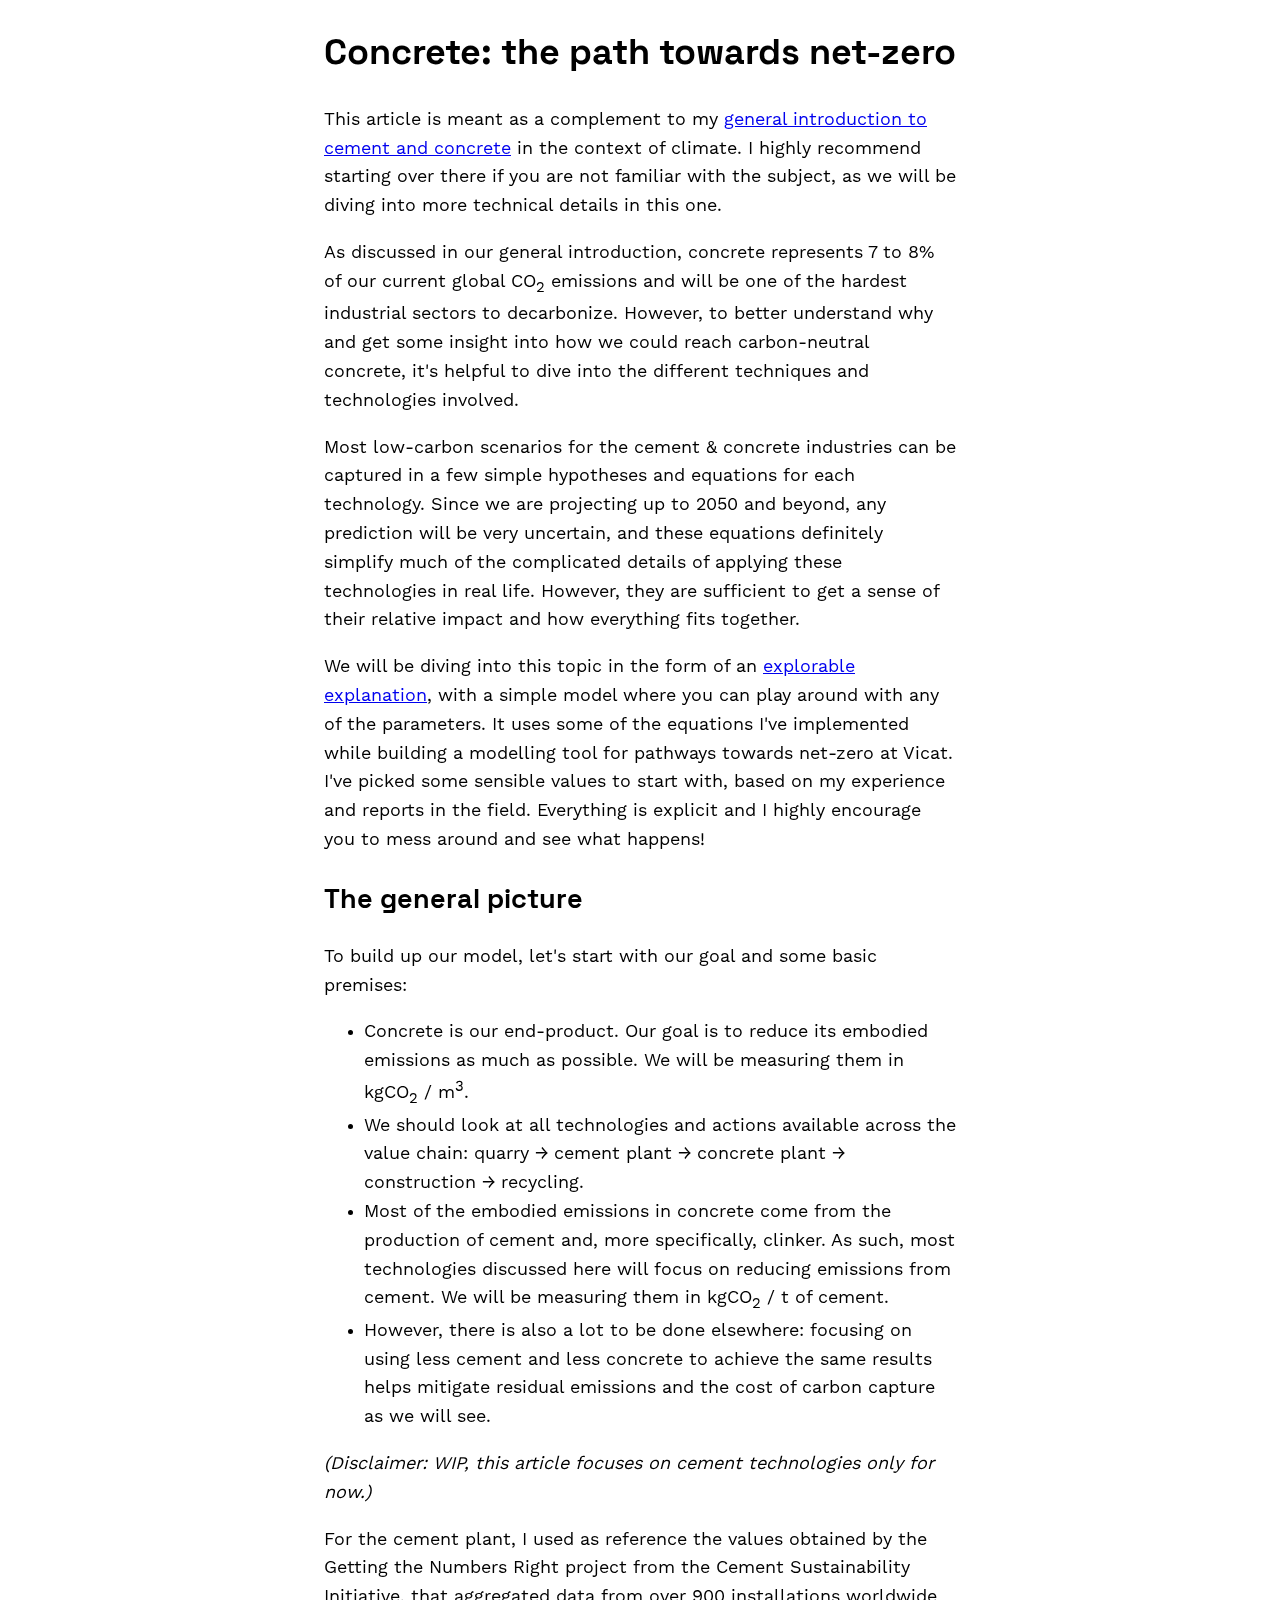
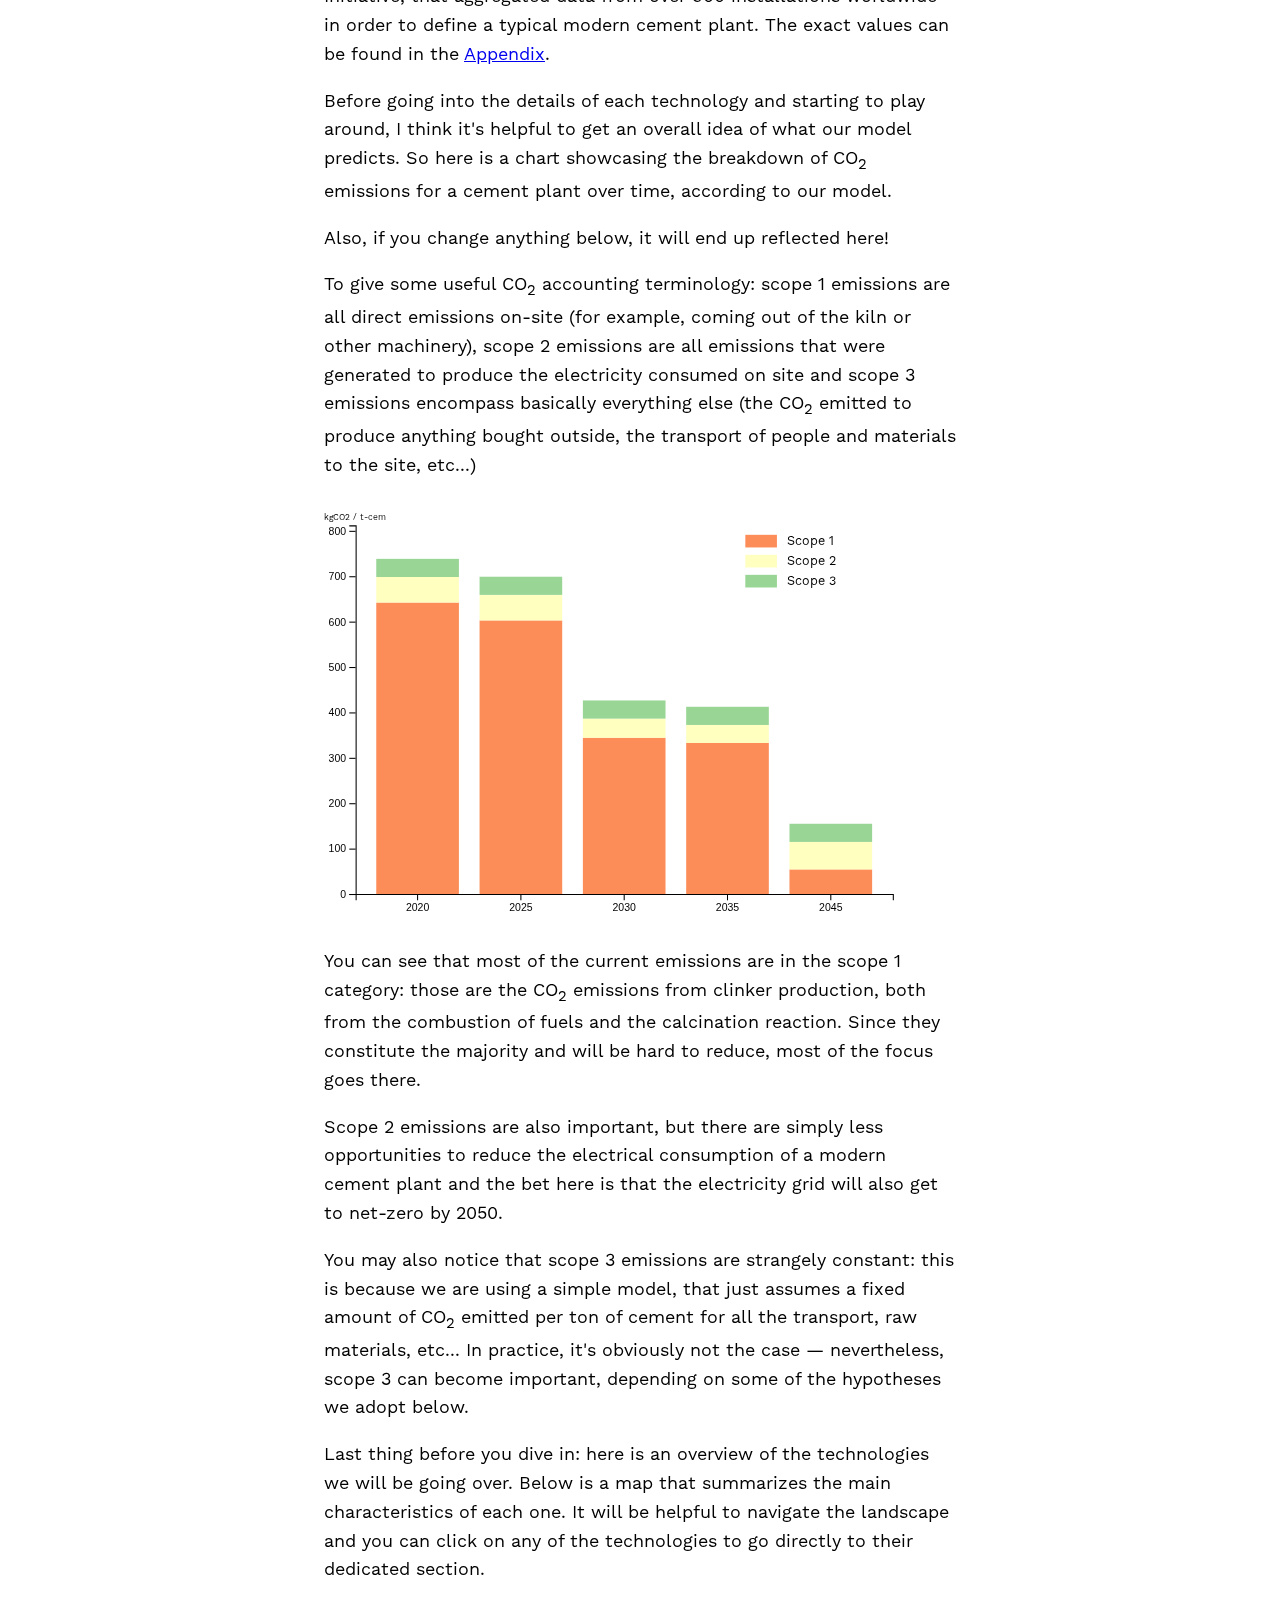
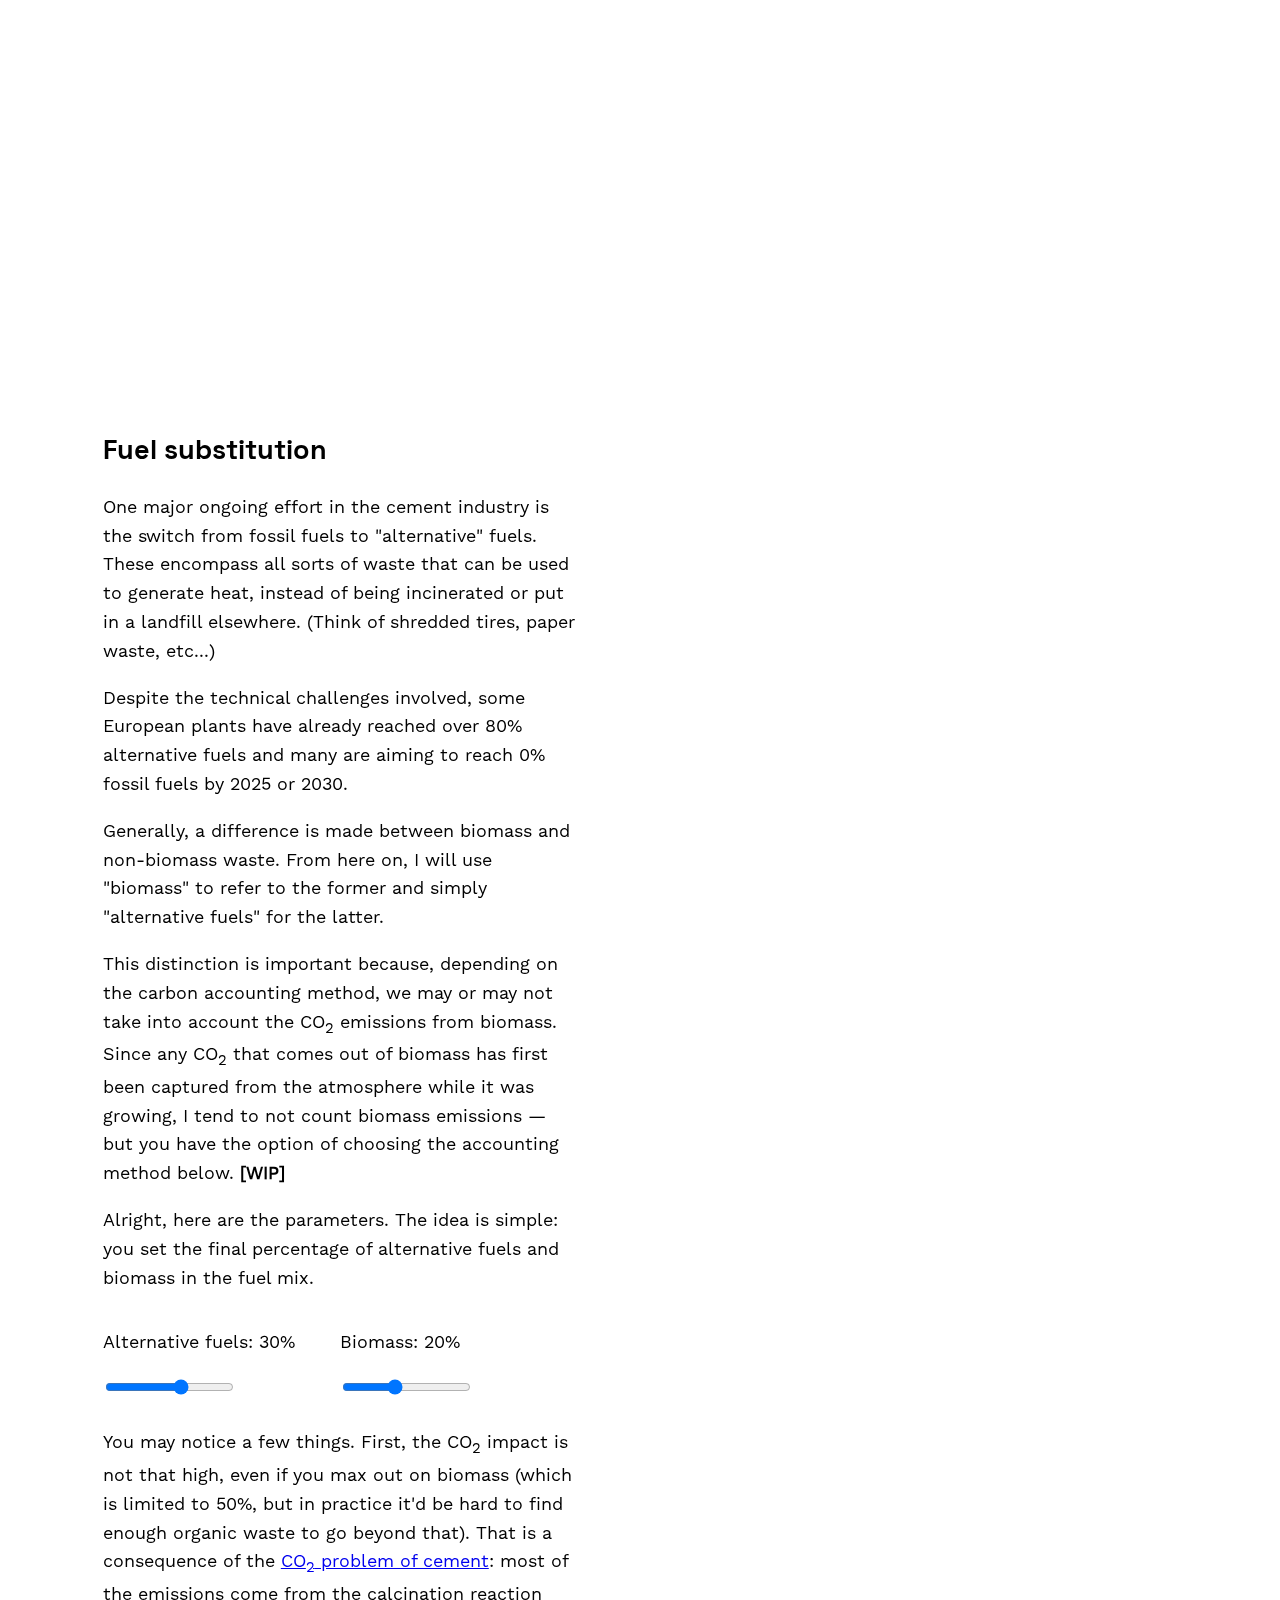
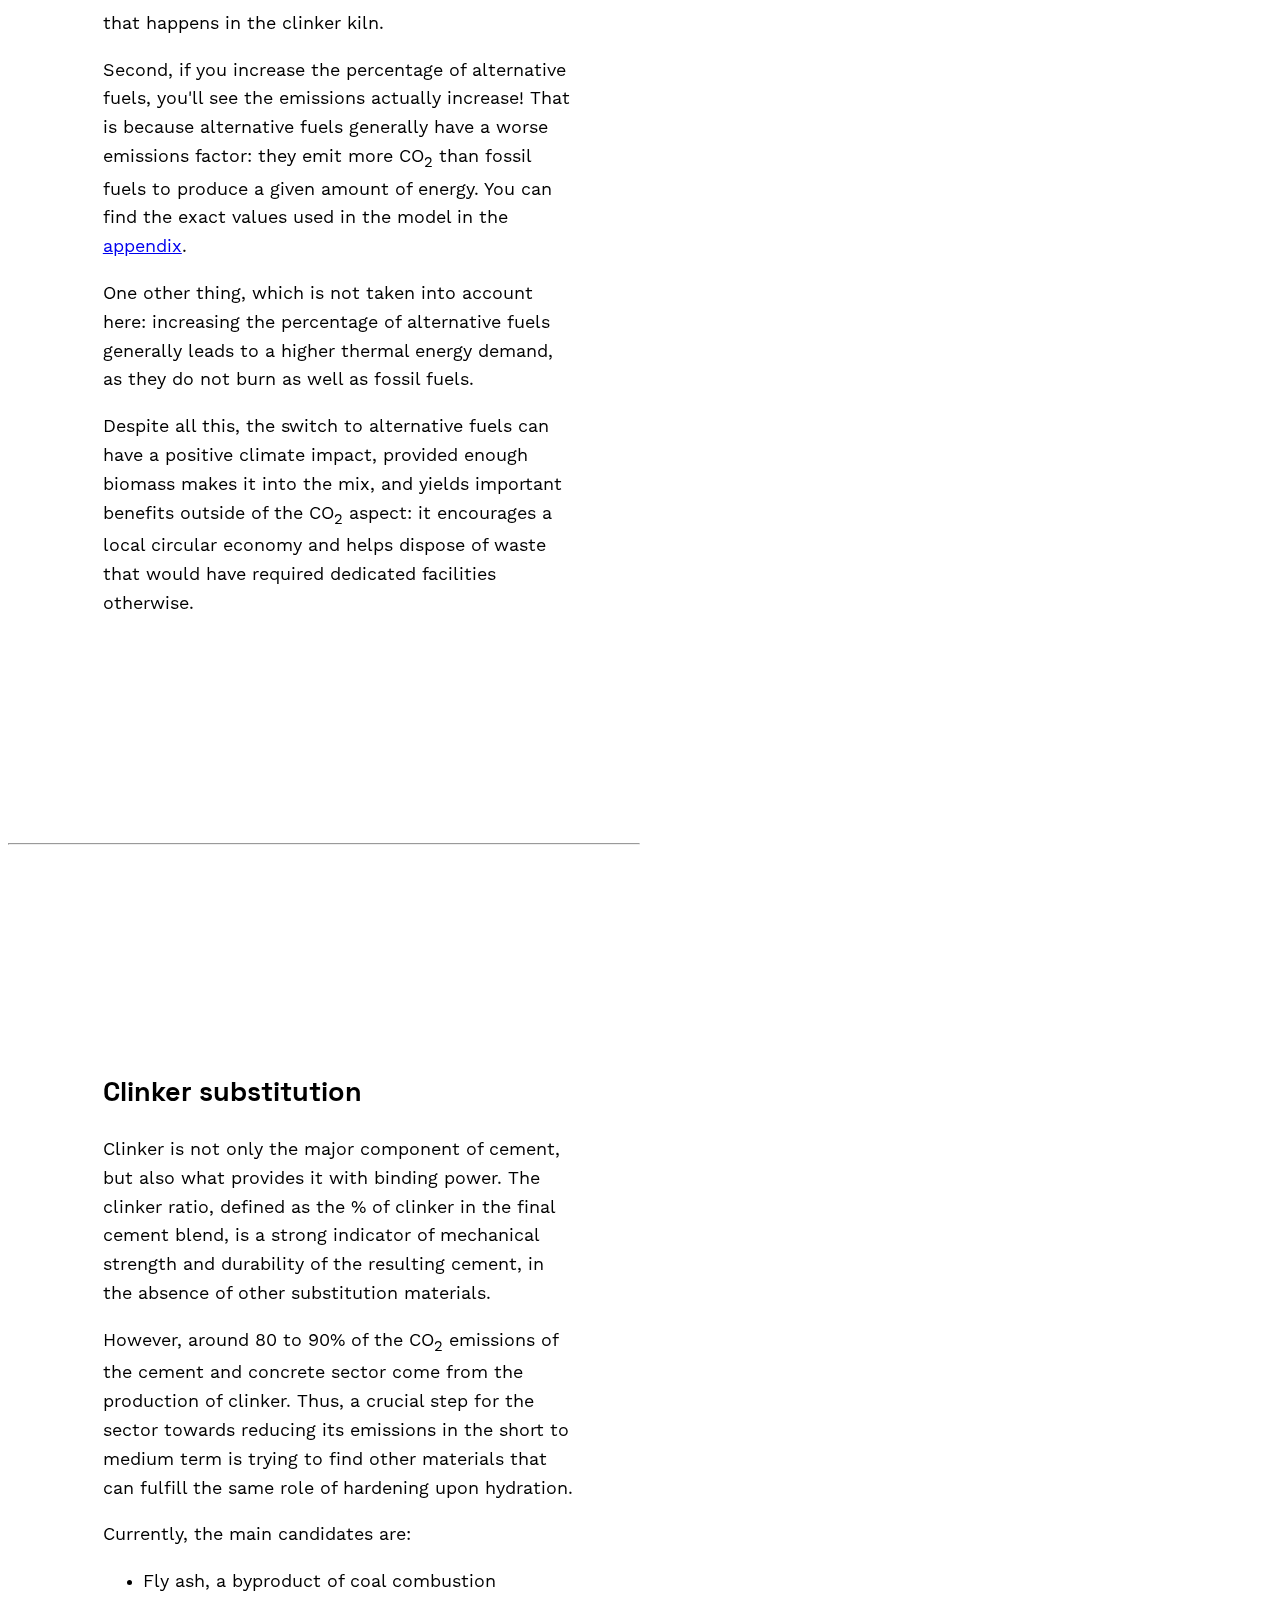
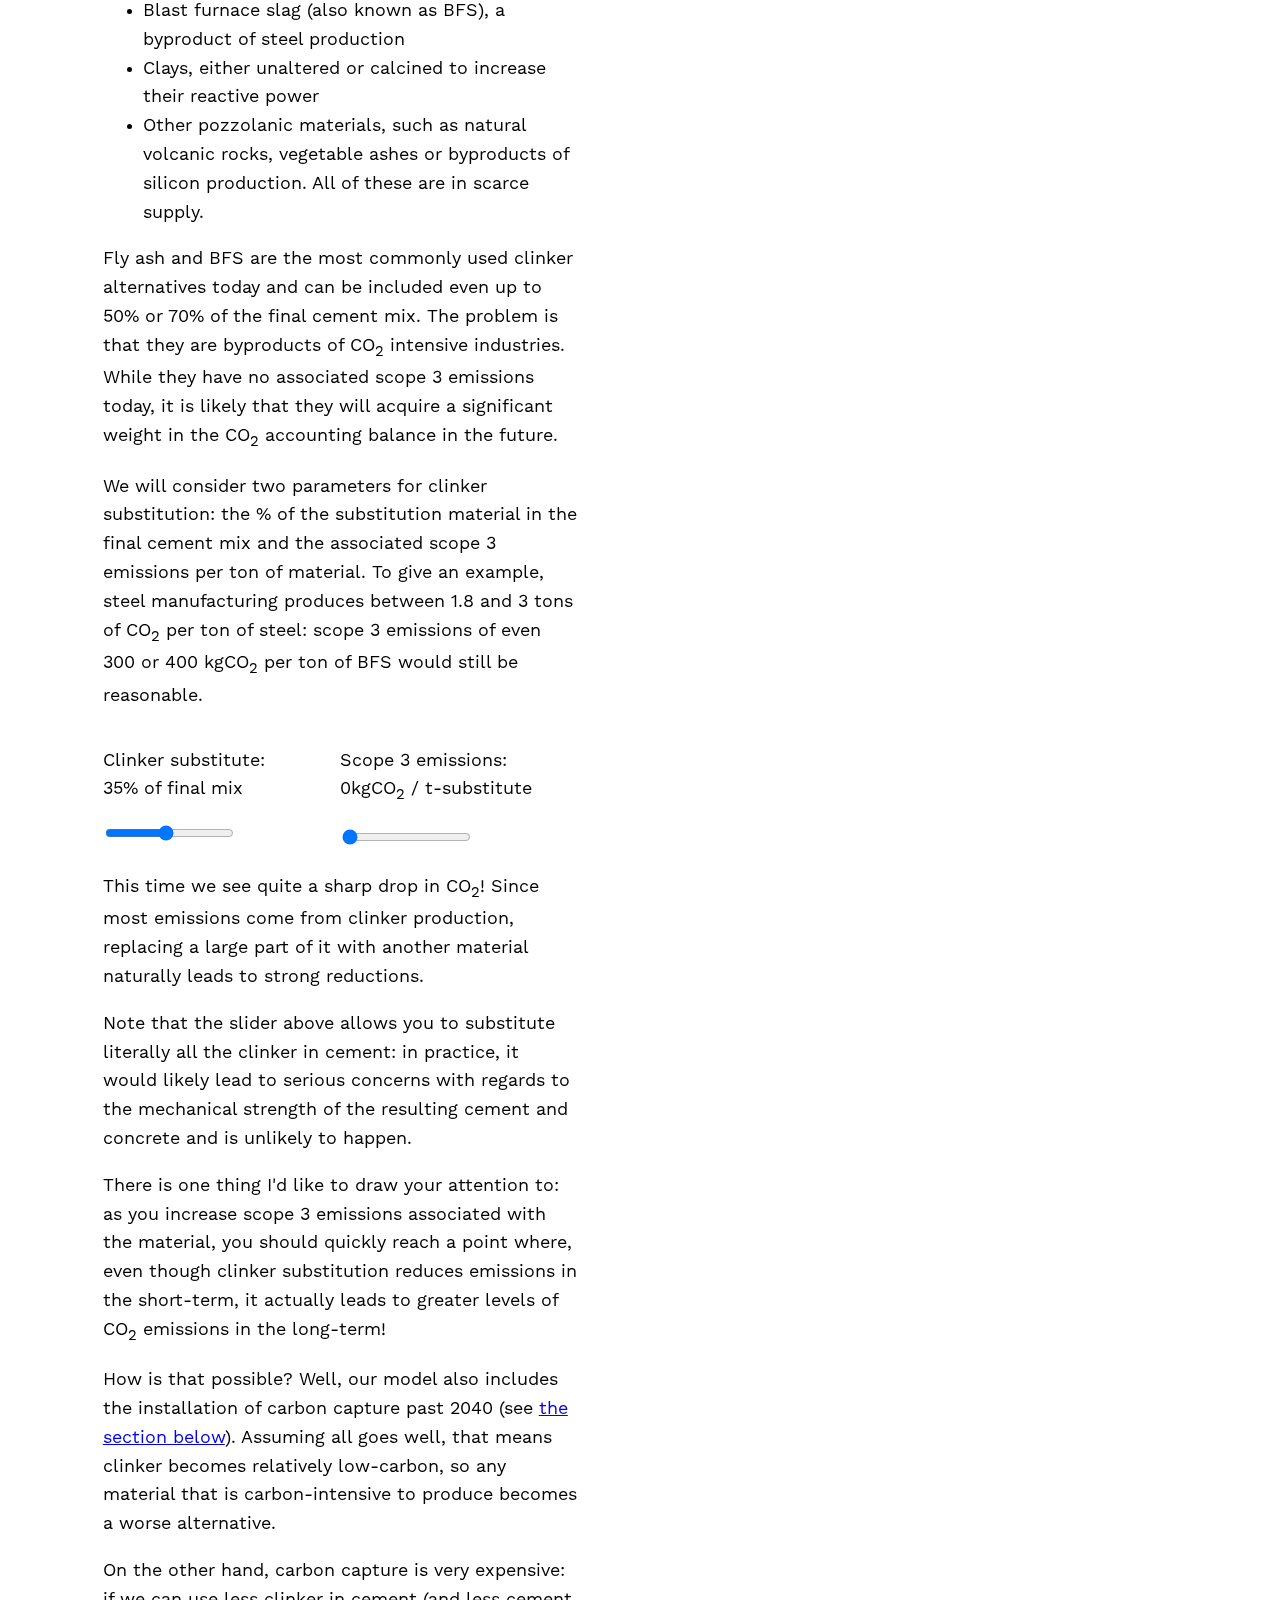
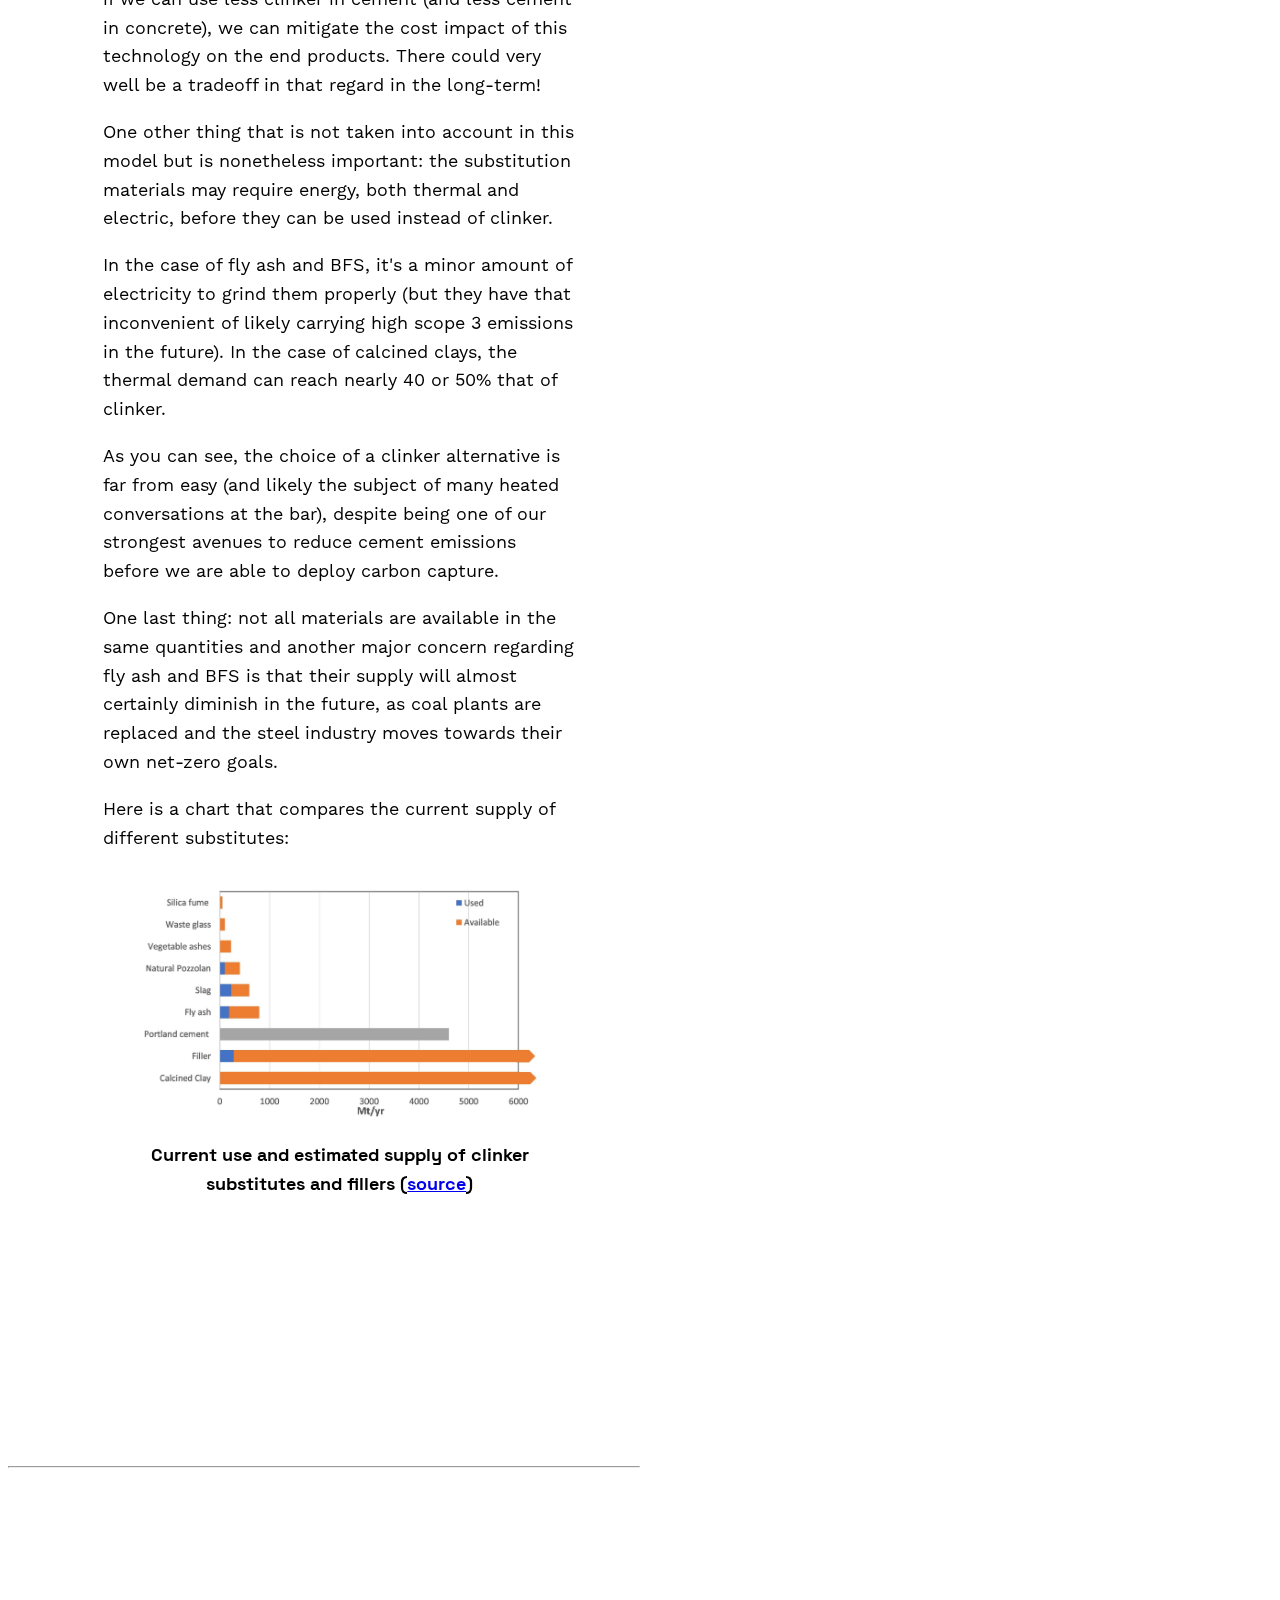
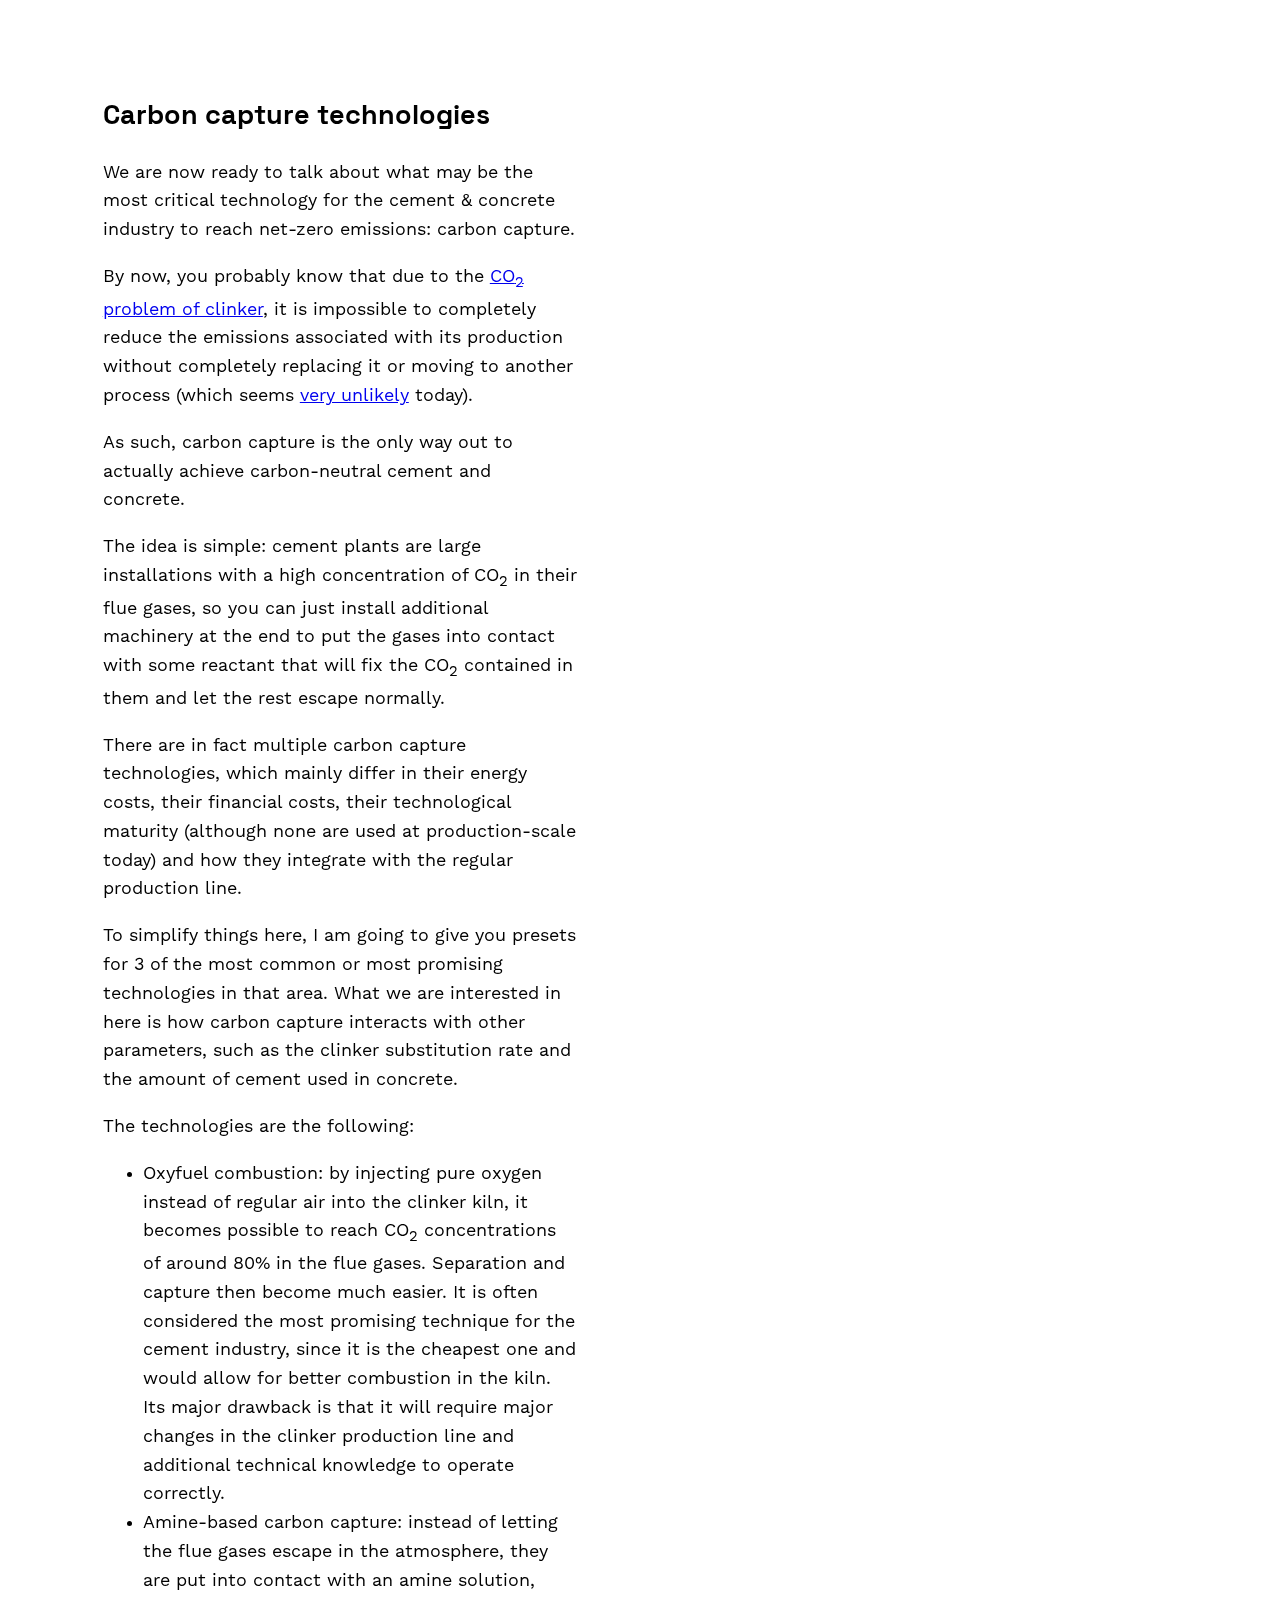
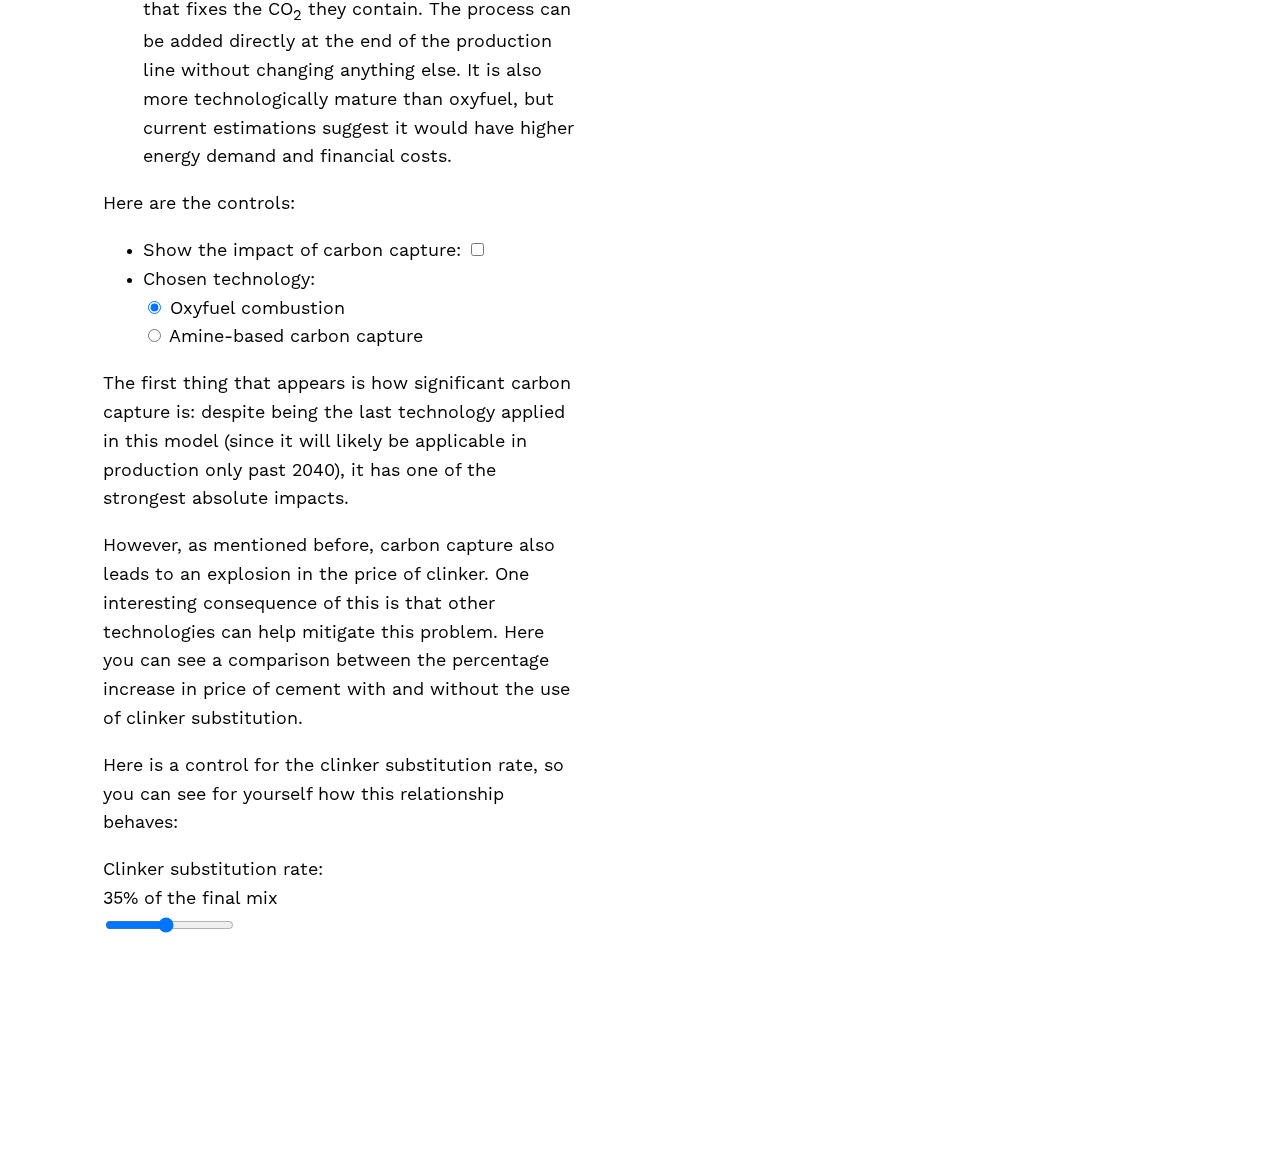
<file: index.html>
<!DOCTYPE html>
<html lang="en">
  <head>
    <title>Concrete: the path towards net-zero</title>
    <link rel="stylesheet" href="style.css">
    <script src="js/d3.v6.min.js"></script>
    <script src="js/scroll.js"></script>
    <script src='js/plant.js'></script>
    <script src="js/vis.js"></script>
    <script src="js/utilities.js"></script>
  </head>
  <body onload="init();">
      <header class="single">
          <h1>Concrete: the path towards net-zero</h1>
      </header>
      <div class="single" id="prelude">
          <p>This article is meant as a complement to my <a href="https://erwinkn.github.io/posts/cement/">general introduction to cement and concrete</a>  in the context of climate. I highly recommend starting over there if you are not familiar with the subject, as we will be diving into more technical details in this one.</p>
          <p>As discussed in our general introduction, concrete represents 7 to 8% of our current global CO<sub>2</sub> emissions and will be one of the hardest industrial sectors to decarbonize. However, to better understand why and get some insight into how we could reach carbon-neutral concrete, it's helpful to dive into the different techniques and technologies involved.</p>
          <p>Most low-carbon scenarios for the cement & concrete industries can be captured in a few simple hypotheses and equations for each technology. Since we are projecting up to 2050 and beyond, any prediction will be very uncertain, and these equations definitely simplify much of the complicated details of applying these technologies in real life. However, they are sufficient to get a sense of their relative impact and how everything fits together.</p>
          <p>We will be diving into this topic in the form of an <a href="http://worrydream.com/ExplorableExplanations/">explorable explanation</a>, with a simple model where you can play around with any of the parameters. It uses some of the equations I've implemented while building a modelling tool for pathways towards net-zero at Vicat. I've picked some sensible values to start with, based on my experience and reports in the field. Everything is explicit and I highly encourage you to mess around and see what happens!</p>
      </div>
      <div class="single" id="intro">
          <h2>The general picture</h2>
          <p>To build up our model, let's start with our goal and some basic premises:</p>
          <ul>
              <li>Concrete is our end-product. Our goal is to reduce its embodied emissions as much as possible. We will be measuring them in kgCO<sub>2</sub> / m<sup>3</sup>.</li>
              <li>We should look at all technologies and actions available across the value chain: quarry → cement plant → concrete plant → construction → recycling.</li>
              <li>Most of the embodied emissions in concrete come from the production of cement and, more specifically, clinker. As such, most technologies discussed here will focus on reducing emissions from cement. We will be measuring them in kgCO<sub>2</sub> / t of cement.</li>
              <li>However, there is also a lot to be done elsewhere: focusing on using less cement and less concrete to achieve the same results helps mitigate residual emissions and the cost of carbon capture as we will see.</li>
          </ul>
          <p><i>(Disclaimer: WIP, this article focuses on cement technologies only for now.)</i></p>
          <p>For the cement plant, I used as reference the values obtained by the Getting the Numbers Right project from the Cement Sustainability Initiative, that aggregated data from over 900 installations worldwide in order to define a typical modern cement plant. The exact values can be found in the <a href="#appendix">Appendix</a>. </p>
          <!--
          <p><button onclick="toggle('params1')">Cement plant parameters</button></p>
          <div id="params1"><input type="range" min=10 max=100 value=80></div>
          -->
          <p>Before going into the details of each technology and starting to play around, I think it's helpful to get an overall idea of what our model predicts. So here is a chart showcasing the breakdown of CO<sub>2</sub> emissions for a cement plant over time, according to our model.</p>
          <p>Also, if you change anything below, it will end up reflected here!</p>
          <p>To give some useful CO<sub>2</sub> accounting terminology: scope 1 emissions are all direct emissions on-site (for example, coming out of the kiln or other machinery), scope 2 emissions are all emissions that were generated to produce the electricity consumed on site and scope 3 emissions encompass basically everything else (the CO<sub>2</sub> emitted to produce anything bought outside, the transport of people and materials to the site, etc...)</p>

          <div id="co2Hist"> <!-- Reserved for d3 --> </div>
          <p>You can see that most of the current emissions are in the scope 1 category: those are the CO<sub>2</sub> emissions from clinker production, both from the combustion of fuels and the calcination reaction. Since they constitute the majority and will be hard to reduce, most of the focus goes there.</p>
          <p>Scope 2 emissions are also important, but there are simply less opportunities to reduce the electrical consumption of a modern cement plant and the bet here is that the electricity grid will also get to net-zero by 2050.</p>
          <p>You may also notice that scope 3 emissions are strangely constant: this is because we are using a simple model, that just assumes a fixed amount of CO<sub>2</sub> emitted per ton of cement for all the transport, raw materials, etc... In practice, it's obviously not the case — nevertheless, scope 3 can become important, depending on some of the hypotheses we adopt below.</p>
          <p>Last thing before you dive in: here is an overview of the technologies we will be going over. Below is a map that summarizes the main characteristics of each one. It will be helpful to navigate the landscape and you can click on any of the technologies to go directly to their dedicated section.</p>
          <div id="techMap"> <!-- Reserved for d3 --> </div>
      </div>
      <div id="dual">
        <div id="technologies">
            <section class="step">
                <h2>Fuel substitution</h2>
                <p>One major ongoing effort in the cement industry is the switch from fossil fuels to "alternative" fuels. These encompass all sorts of waste that can be used to generate heat, instead of being incinerated or put in a landfill elsewhere. (Think of shredded tires, paper waste, etc...)</p>
                <p>Despite the technical challenges involved, some European plants have already reached over 80% alternative fuels and many are aiming to reach 0% fossil fuels by 2025 or 2030.</p>
                <p>Generally, a difference is made between biomass and non-biomass waste. From here on, I will use "biomass" to refer to the former and simply "alternative fuels" for the latter.</p>
                <p>This distinction is important because, depending on the carbon accounting method, we may or may not take into account the CO<sub>2</sub> emissions from biomass. Since any CO<sub>2</sub> that comes out of biomass has first been captured from the atmosphere while it was growing, I tend to not count biomass emissions — but you have the option of choosing the accounting method below. <b>[WIP]</b></p>
                <p>Alright, here are the parameters. The idea is simple: you set the final percentage of alternative fuels and biomass in the fuel mix.</p>
                <div id="fuelSubst" class="params">
                    <span class="params-col1">
                        <p>Alternative fuels: <span class="altFinal"></span>%</p>
                        <input type="range" min="0" max="50" class="altFinal">
                    </span>
                    <span class="params-col2">
                        <p>Biomass: <span class='biomassFinal'></span>%</p>
                        <input type="range" min="0" max="50" class="biomassFinal">
                    </span>
                </div>
                <p>You may notice a few things. First, the CO<sub>2</sub> impact is not that high, even if you max out on biomass (which is limited to 50%, but in practice it'd be hard to find enough organic waste to go beyond that). That is a consequence of the <a href="https://erwinkn.github.io/posts/cement/#co2problem">CO<sub>2</sub> problem of cement</a>: most of the emissions come from the calcination reaction that happens in the clinker kiln.</p>
                <p>Second, if you increase the percentage of alternative fuels, you'll see the emissions actually increase! That is because alternative fuels generally have a worse emissions factor: they emit more CO<sub>2</sub> than fossil fuels to produce a given amount of energy. You can find the exact values used in the model in the <a href="#appendix">appendix</a>.</p>
                <p>One other thing, which is not taken into account here: increasing the percentage of alternative fuels generally leads to a higher thermal energy demand, as they do not burn as well as fossil fuels.</p>
                <p>Despite all this, the switch to alternative fuels can have a positive climate impact, provided enough biomass makes it into the mix, and yields important benefits outside of the CO<sub>2</sub> aspect: it encourages a local circular economy and helps dispose of waste that would have required dedicated facilities otherwise.</p>
            </section>
            <hr>
            <section class="step">
                <h2>Clinker substitution</h2>
                <p>Clinker is not only the major component of cement, but also what provides it with binding power. The clinker ratio, defined as the % of clinker in the final cement blend, is a strong indicator of mechanical strength and durability of the resulting cement, in the absence of other substitution materials.</p>
                <p>However, around 80 to 90% of the CO<sub>2</sub> emissions of the cement and concrete sector come from the production of clinker. Thus, a crucial step for the sector towards reducing its emissions in the short to medium term is trying to find other materials that can fulfill the same role of hardening upon hydration.</p>
                <p>Currently, the main candidates are:</p>
                <ul>
                    <li>Fly ash, a byproduct of coal combustion</li>
                    <li>Blast furnace slag (also known as BFS), a byproduct of steel production</li>
                    <li>Clays, either unaltered or calcined to increase their reactive power</li>
                    <li>Other pozzolanic materials, such as natural volcanic rocks, vegetable ashes or byproducts of silicon production. All of these are in scarce supply.</li>
                </ul>
                <p>Fly ash and BFS are the most commonly used clinker alternatives today and can be included even up to 50% or 70% of the final cement mix. The problem is that they are byproducts of CO<sub>2</sub> intensive industries. While they have no associated scope 3 emissions today, it is likely that they will acquire a significant weight in the CO<sub>2</sub> accounting balance in the future.</p>
                <p>We will consider two parameters for clinker substitution: the % of the substitution material in the final cement mix and the associated scope 3 emissions per ton of material. To give an example, steel manufacturing produces between 1.8 and 3 tons of CO<sub>2</sub> per ton of steel: scope 3 emissions of even 300 or 400 kgCO<sub>2</sub> per ton of BFS would still be reasonable.</p>

                <div class="params">
                    <span class="params-col1">
                        <p>Clinker substitute:<br>
                          <span class="substRate"></span>% of final mix</p>
                        <input type="range" min="0" max="75" class="substRate section2">
                    </span>
                    <span class="params-col2">
                        <p>Scope 3 emissions:<br>
                          <span class='substScope3'></span>kgCO<sub>2</sub> / t-substitute</p>
                        <input type="range" min="0" max="1000" class="substScope3">
                    </span>
                </div>
                <p>This time we see quite a sharp drop in CO<sub>2</sub>! Since most emissions come from clinker production, replacing a large part of it with another material naturally leads to strong reductions.</p>
                <p>Note that the slider above allows you to substitute literally all the clinker in cement: in practice, it would likely lead to serious concerns with regards to the mechanical strength of the resulting cement and concrete and is unlikely to happen.</p>
                <p>There is one thing I'd like to draw your attention to: as you increase scope 3 emissions associated with the material, you should quickly reach a point where, even though clinker substitution reduces emissions in the short-term, it actually leads to greater levels of CO<sub>2</sub> emissions in the long-term!</p>
                <p>How is that possible? Well, our model also includes the installation of carbon capture past 2040 (see <a href="#carboncapture">the section below</a>). Assuming all goes well, that means clinker becomes relatively low-carbon, so any material that is carbon-intensive to produce becomes a worse alternative.</p>
                <p>On the other hand, carbon capture is very expensive: if we can use less clinker in cement (and less cement in concrete), we can mitigate the cost impact of this technology on the end products. There could very well be a tradeoff in that regard in the long-term!</p>
                <p>One other thing that is not taken into account in this model but is nonetheless important: the substitution materials may require energy, both thermal and electric, before they can be used instead of clinker.</p>
                <p>In the case of fly ash and BFS, it's a minor amount of electricity to grind them properly (but they have that inconvenient of likely carrying high scope 3 emissions in the future). In the case of calcined clays, the thermal demand can reach nearly 40 or 50% that of clinker.</p>
                <p>As you can see, the choice of a clinker alternative is far from easy (and likely the subject of many heated conversations at the bar), despite being one of our strongest avenues to reduce cement emissions before we are able to deploy carbon capture.</p>
                <p>One last thing: not all materials are available in the same quantities and another major concern regarding fly ash and BFS is that their supply will almost certainly diminish in the future, as coal plants are replaced and the steel industry moves towards their own net-zero goals.</p>
                <p>Here is a chart that compares the current supply of different substitutes:</p>
                <figure>
                    <img src="imgs/scrivener18_clinker-substitution.jpg" width="100%"
                         alt="Current use and estimated supply of clinker substitutes and fillers"/>
                    <figcaption>
                        <h4>Current use and estimated supply of clinker substitutes and fillers (<a href="https://www.sciencedirect.com/science/article/pii/S0008884618301480">source</a>)</h4>
                    </figcaption>
                </figure>

            </section>
            <hr>
            <section class="step" id="carboncapture">
                <h2>Carbon capture technologies</h2>
                <p>We are now ready to talk about what may be the most critical technology for the cement & concrete industry to reach net-zero emissions: carbon capture.</p>
                <p>By now, you probably know that due to the <a href="https://erwinkn.github.io/posts/cement/#co2problem">CO<sub>2</sub> problem of clinker</a>, it is impossible to completely reduce the emissions associated with its production without completely replacing it or moving to another process (which seems <a href="https://erwinkn.github.io/posts/cement/#novel-cements">very unlikely</a> today).</p>
                <p>As such, carbon capture is the only way out to actually achieve carbon-neutral cement and concrete.</p>
                <p>The idea is simple: cement plants are large installations with a high concentration of CO<sub>2</sub> in their flue gases, so you can just install additional machinery at the end to put the gases into contact with some reactant that will fix the CO<sub>2</sub> contained in them and let the rest escape normally.</p>
                <p>There are in fact multiple carbon capture technologies, which mainly differ in their energy costs, their financial costs, their technological maturity (although none are used at production-scale today) and how they integrate with the regular production line.</p>
                <p>To simplify things here, I am going to give you presets for 3 of the most common or most promising technologies in that area. What we are interested in here is how carbon capture interacts with other parameters, such as the clinker substitution rate and the amount of cement used in concrete.</p>
                <p>The technologies are the following:</p>
                <ul>
                <li>Oxyfuel combustion: by injecting pure oxygen instead of regular air into the clinker kiln, it becomes possible to reach CO<sub>2</sub> concentrations of around 80% in the flue gases. Separation and capture then become much easier. It is often considered the most promising technique for the cement industry, since it is the cheapest one and would allow for better combustion in the kiln. Its major drawback is that it will require major changes in the clinker production line and additional technical knowledge to operate correctly.</li>
                <li>Amine-based carbon capture: instead of letting the flue gases escape in the atmosphere, they are put into contact with an amine solution, that fixes the CO<sub>2</sub> they contain. The process can be added directly at the end of the production line without changing anything else. It is also more technologically mature than oxyfuel, but current estimations suggest it would have higher energy demand and financial costs.</li>
                </ul>
                <p>Here are the controls:</p>
                <ul>
                    <li>Show the impact of carbon capture: <input type="checkbox" id="activateCC" /></li>
                    <li>Chosen technology: <br>
                        <input type="radio" id="oxyfuel" name="cc" value="oxyfuel" checked>
                        <label for="oxyfuel">Oxyfuel combustion</label>
                        <br>
                        <input type="radio" id="amine" name="cc" value="amine">
                        <label for="amine">Amine-based carbon capture</label>
                    </li>
                </ul>
                <p>The first thing that appears is how significant carbon capture is: despite being the last technology applied in this model (since it will likely be applicable in production only past 2040), it has one of the strongest absolute impacts.</p>
                <p>However, as mentioned before, carbon capture also leads to an explosion in the price of clinker. One interesting consequence of this is that other technologies can help mitigate this problem. Here you can see a comparison between the percentage increase in price of cement with and without the use of clinker substitution.</p>
                <p>Here is a control for the clinker substitution rate, so you can see for yourself how this relationship behaves:</p>
                <p>Clinker substitution rate:<br>
                    <span class="substRate"></span>% of the final mix <br>
                    <input type="range" min="0" max="75" class="substRate section3">
                </p>
            </section>
        </div>
        <div id="vis">
        </div>
      </div>
      <div class="single" id="appendix">

      </div>
  </body>
</html>
</file>
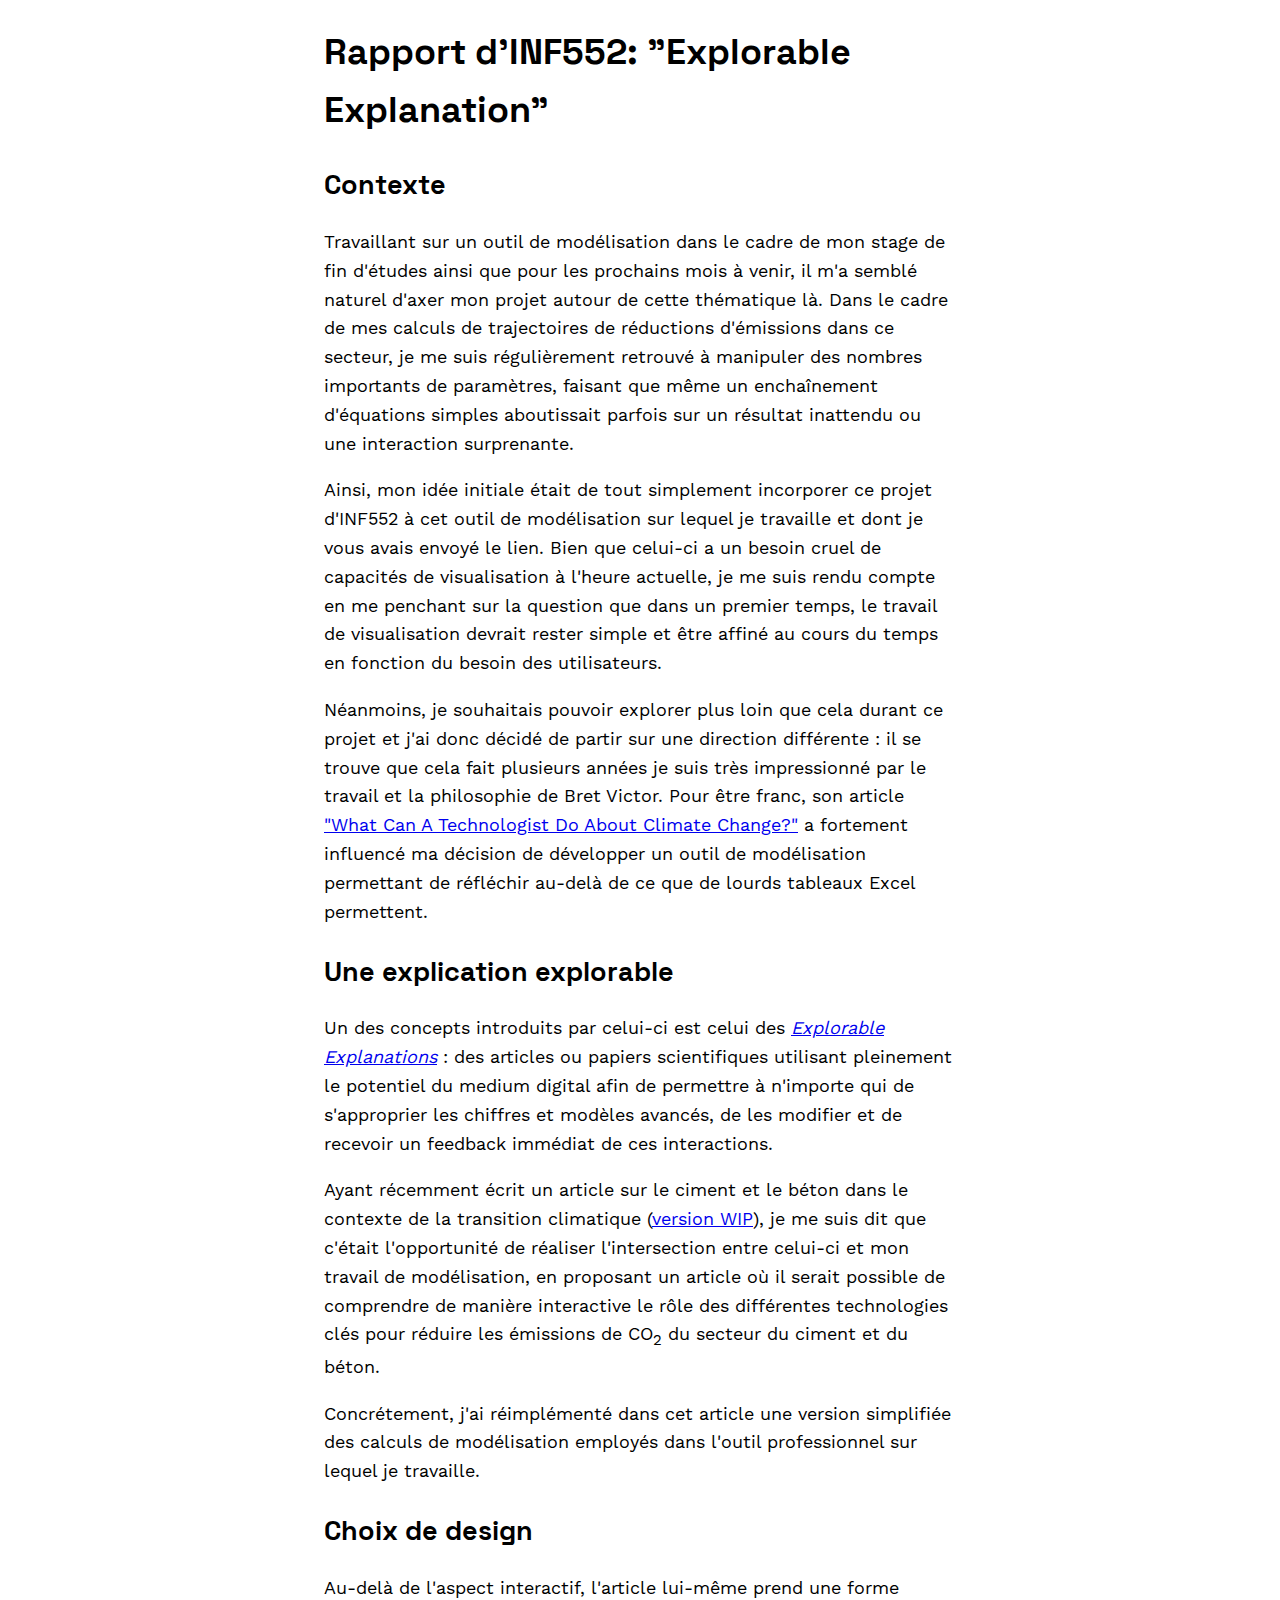
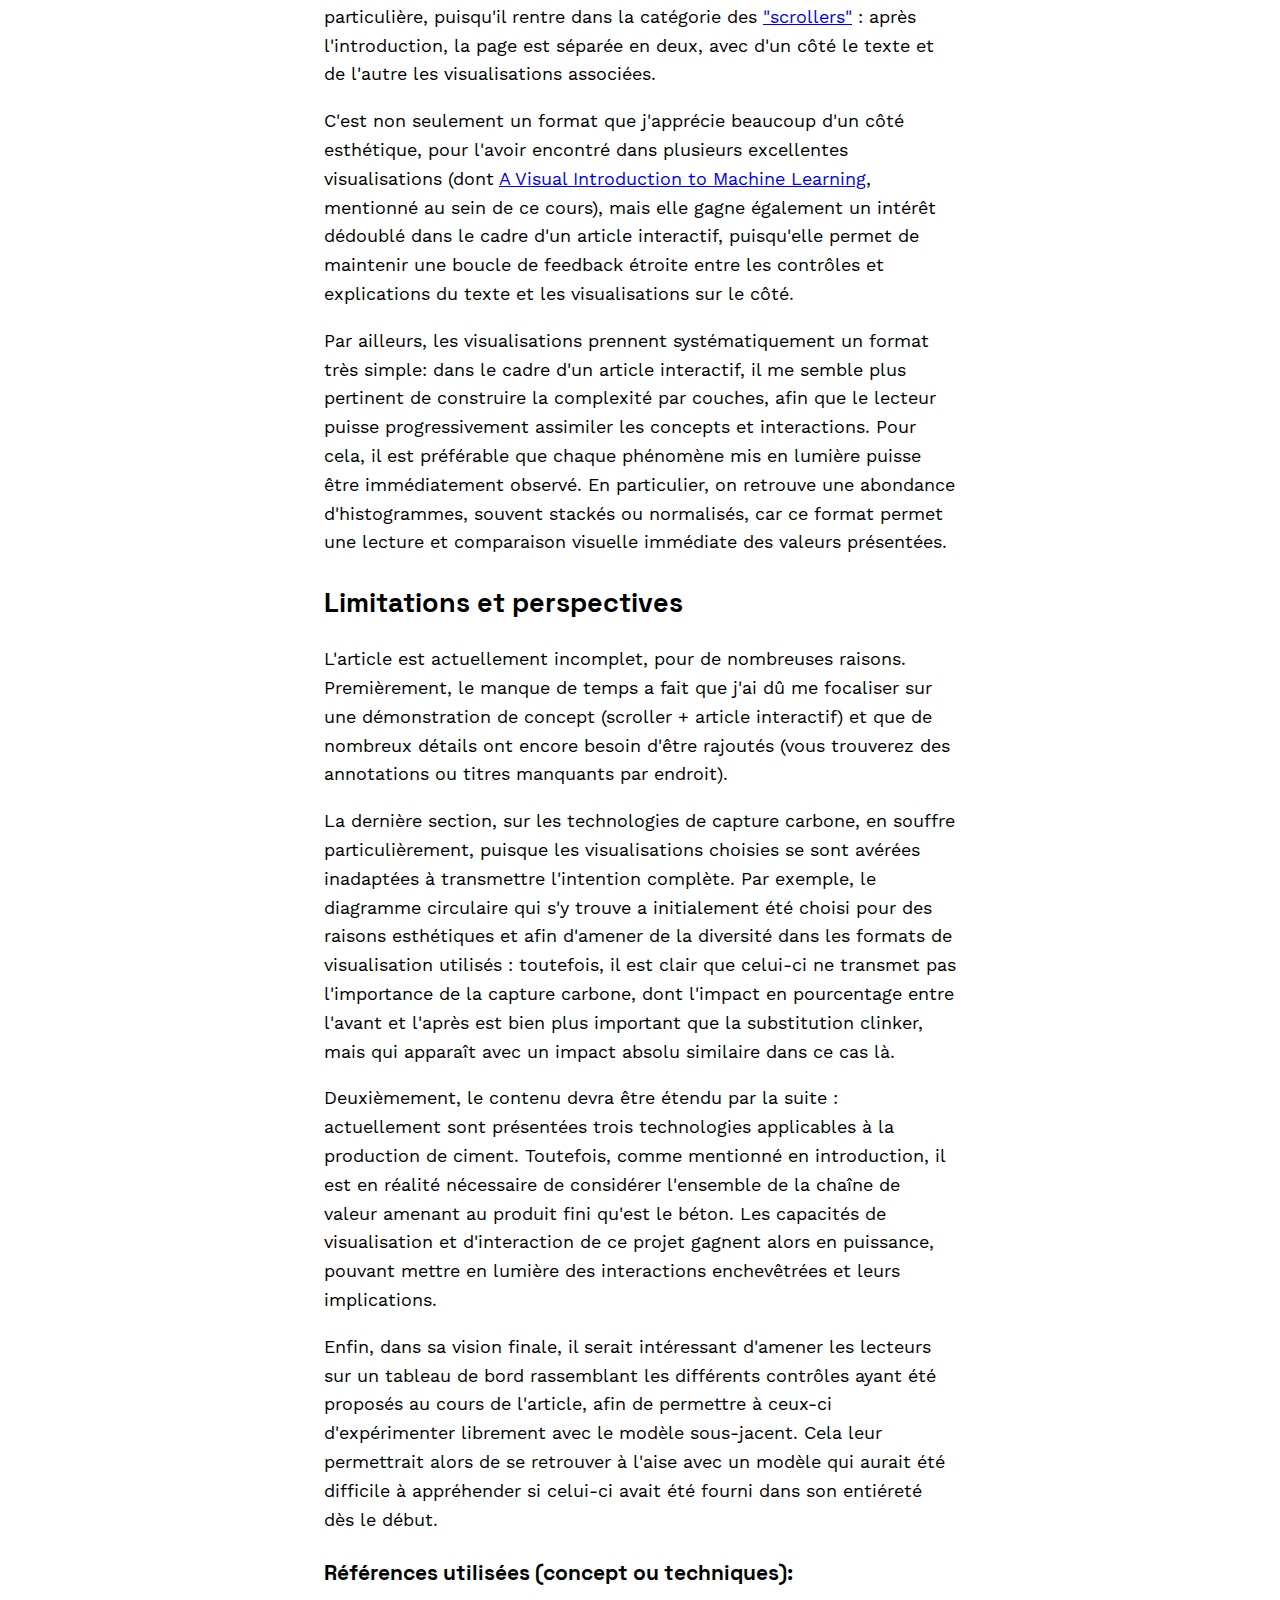
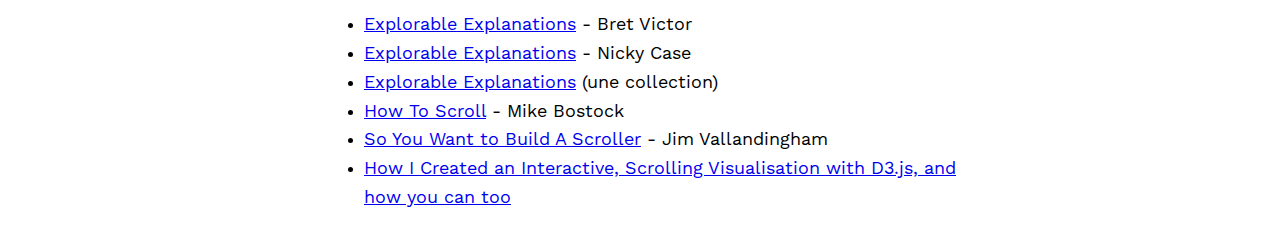
<file: report.html>
<!doctype html>
<html class="no-js" lang="">
    <head>
        <meta charset="utf-8">
        <meta http-equiv="x-ua-compatible" content="ie=edge">
        <title>Rapport d'INF552</title>
        <meta name="description" content="">
        <meta name="viewport" content="width=device-width, initial-scale=1">

        <link rel="stylesheet" href="style.css">
        <!-- Place favicon.ico in the root directory -->

    </head>
    <body>
        <!--[if lt IE 8]>
            <p class="browserupgrade">
            You are using an <strong>outdated</strong> browser. Please
            <a href="http://browsehappy.com/">upgrade your browser</a> to improve
            your experience.
            </p>
        <![endif]-->
        <header class="single">
            <h1>Rapport d'INF552: "Explorable Explanation"</h1>
        </header>
        <div class="single">
            <h2>Contexte</h2>
            <p>Travaillant sur un outil de modélisation dans le cadre de mon stage de fin d'études ainsi que pour les prochains mois à venir, il m'a semblé naturel d'axer mon projet autour de cette thématique là. Dans le cadre de mes calculs de trajectoires de réductions d'émissions dans ce secteur, je me suis régulièrement retrouvé à manipuler des nombres importants de paramètres, faisant que même un enchaînement d'équations simples aboutissait parfois sur un résultat inattendu ou une interaction surprenante.</p>
            <p>Ainsi, mon idée initiale était de tout simplement incorporer ce projet d'INF552 à cet outil de modélisation sur lequel je travaille et dont je vous avais envoyé le lien. Bien que celui-ci a un besoin cruel de capacités de visualisation à l'heure actuelle, je me suis rendu compte en me penchant sur la question que dans un premier temps, le travail de visualisation devrait rester simple et être affiné au cours du temps en fonction du besoin des utilisateurs.</p>
            <p>Néanmoins, je souhaitais pouvoir explorer plus loin que cela durant ce projet et j'ai donc décidé de partir sur une direction différente : il se trouve que cela fait plusieurs années je suis très impressionné par le travail et la philosophie de Bret Victor. Pour être franc, son article <a href="http://worrydream.com/ClimateChange/">"What Can A Technologist Do About Climate Change?"</a> a fortement influencé ma décision de développer un outil de modélisation permettant de réfléchir au-delà de ce que de lourds tableaux Excel permettent.</p>
        </div>
        <div class="single">
            <h2>Une explication explorable</h2>
            <p>Un des concepts introduits par celui-ci est celui des <i><a href="http://worrydream.com/ExplorableExplanations/">Explorable Explanations</a></i> : des articles ou papiers scientifiques utilisant pleinement le potentiel du medium digital afin de permettre à n'importe qui de s'approprier les chiffres et modèles avancés, de les modifier et de recevoir un feedback immédiat de ces interactions.</p>
            <p>Ayant récemment écrit un article sur le ciment et le béton dans le contexte de la transition climatique (<a href="https://erwinkn.github.io/posts/cement/">version WIP</a>), je me suis dit que c'était l'opportunité de réaliser l'intersection entre celui-ci et mon travail de modélisation, en proposant un article où il serait possible de comprendre de manière interactive le rôle des différentes technologies clés pour réduire les émissions de CO<sub>2</sub> du secteur du ciment et du béton.</p>
            <p>Concrétement, j'ai réimplémenté dans cet article une version simplifiée des calculs de modélisation employés dans l'outil professionnel sur lequel je travaille. </p>
        </div>
        <div class="single">
            <h2>Choix de design</h2>
            <p>Au-delà de l'aspect interactif, l'article lui-même prend une forme particulière, puisqu'il rentre dans la catégorie des <a href="https://vallandingham.me/scroller.html">"scrollers"</a> : après l'introduction, la page est séparée en deux, avec d'un côté le texte et de l'autre les visualisations associées.</p>
            <p>C'est non seulement un format que j'apprécie beaucoup d'un côté esthétique, pour l'avoir encontré dans plusieurs excellentes visualisations (dont <a href="http://www.r2d3.us/visual-intro-to-machine-learning-part-1/">A Visual Introduction to Machine Learning</a>, mentionné au sein de ce cours), mais elle gagne également un intérêt dédoublé dans le cadre d'un article interactif, puisqu'elle permet de maintenir une boucle de feedback étroite entre les contrôles et explications du texte et les visualisations sur le côté.</p>
            <p>Par ailleurs, les visualisations prennent systématiquement un format très simple: dans le cadre d'un article interactif, il me semble plus pertinent de construire la complexité par couches, afin que le lecteur puisse progressivement assimiler les concepts et interactions. Pour cela, il est préférable que chaque phénomène mis en lumière puisse être immédiatement observé. En particulier, on retrouve une abondance d'histogrammes, souvent stackés ou normalisés, car ce format permet une lecture et comparaison visuelle immédiate des valeurs présentées.</p>
        </div>
        <div class="single">
            <h2>Limitations et perspectives</h2>
            <p>L'article est actuellement incomplet, pour de nombreuses raisons. Premièrement, le manque de temps a fait que j'ai dû me focaliser sur une démonstration de concept (scroller + article interactif) et que de nombreux détails ont encore besoin d'être rajoutés (vous trouverez des annotations ou titres manquants par endroit).</p>
            <p>La dernière section, sur les technologies de capture carbone, en souffre particulièrement, puisque les visualisations choisies se sont avérées inadaptées à transmettre l'intention complète. Par exemple, le diagramme circulaire qui s'y trouve a initialement été choisi pour des raisons esthétiques et afin d'amener de la diversité dans les formats de visualisation utilisés : toutefois, il est clair que celui-ci ne transmet pas l'importance de la capture carbone, dont l'impact en pourcentage entre l'avant et l'après est bien plus important que la substitution clinker, mais qui apparaît avec un impact absolu similaire dans ce cas là.</p>
            <p>Deuxièmement, le contenu devra être étendu par la suite : actuellement sont présentées trois technologies applicables à la production de ciment. Toutefois, comme mentionné en introduction, il est en réalité nécessaire de considérer l'ensemble de la chaîne de valeur amenant au produit fini qu'est le béton. Les capacités de visualisation et d'interaction de ce projet gagnent alors en puissance, pouvant mettre en lumière des interactions enchevêtrées et leurs implications.</p>
            <p>Enfin, dans sa vision finale, il serait intéressant d'amener les lecteurs sur un tableau de bord rassemblant les différents contrôles ayant été proposés au cours de l'article, afin de permettre à ceux-ci d'expérimenter librement avec le modèle sous-jacent. Cela leur permettrait alors de se retrouver à l'aise avec un modèle qui aurait été difficile à appréhender si celui-ci avait été fourni dans son entiéreté dès le début.</p>
        </div>
        <div class="single">
            <h3>Références utilisées (concept ou techniques):</h3>
            <ul>
                <li><a href="http://worrydream.com/ExplorableExplanations/">Explorable Explanations</a> - Bret Victor</li>
                <li><a href="https://blog.ncase.me/explorable-explanations/">Explorable Explanations</a> - Nicky Case</li>
                <li><a href="https://explorabl.es/">Explorable Explanations</a> (une collection)</li>
                <li><a href="https://bost.ocks.org/mike/scroll/">How To Scroll</a> - Mike Bostock</li>
                <li><a href="https://vallandingham.me/scroller.html">So You Want to Build A Scroller</a> - Jim Vallandingham</li>
                <li><a href="https://towardsdatascience.com/how-i-created-an-interactive-scrolling-visualisation-with-d3-js-and-how-you-can-too-e116372e2c73">How I Created an Interactive, Scrolling Visualisation with D3.js, and how you can too</a></li>
            </ul>
        </div>
    </body>
</html>
</file>
<file: style.css>
@font-face {
    font-family: "et-book-bold";
    src: url('fonts/et-book-bold-line-figures/et-book-bold-line-figures.ttf')
}

@font-face {
    font-family: "et-book";
    src: url('fonts/et-book-roman-line-figures/et-book-roman-line-figures.ttf');
}

@font-face {
    font-family: "gill-sans";
    src: url('fonts/gill-sans/Gill\ Sans.otf');
}

@font-face {
    font-family: "work-sans";
    src: url('fonts/work-sans/WorkSans-Regular.otf');
}

@font-face {
    font-family: "source-sans";
    src: url('fonts/source-sans/SourceSansPro-Regular.ttf')
}

@font-face {
    font-family: "space-grotesk-bold";
    src: url('fonts/spacegrotesk/static/SpaceGrotesk-Bold.ttf');
}

@font-face {
    font-family: "playfair-display";
    src: url('fonts/playfairdisplay/static/PlayfairDisplay-Regular.ttf');
}

body {
    font-family: "work-sans";
    line-height:1.6;
    font-size:18px;
}

h1, h2, h3, h4, h5, h6 {
    font-family: "space-grotesk-bold";
}

figure {
    display: inline-block;
    text-align: center;
}
figure img {
    vertical-align: top;
}

.single {
    width: 50%;
    margin:auto;
}

#dual {
    padding-top: 200px;
}

#technologies {
    position:relative;
    display: inline-block;
    width:50%;
    /* padding:5%; */
    top:0px;
    /* z-index:10; */
}

section {
    padding-left:15%;
    padding-right: 10%;
}

.step {
    margin-top: 25vh;
    margin-bottom: 25vh;
}

#vis {
    display: inline-block;
    position:fixed;
    top: 0px;
    z-index:-1;
    margin-left: 0;
    width: 50%;
    height: 100%;
    /* background-color: none; */
}

/* --- Grid layout for parameter sliders --- */

.params {
    display: grid;
    /* grid-gap: 5vh 5vw; */
    grid-template-columns: repeat(2, 1fr);
    grid-auto-rows: minmax(100px, auto);
}

.params-col1 {
    grid-column: 1
}

.params-col2 {
    grid-column: 2
}

/* --- Visualisations in the dual layout --- */
.s1 {
    opacity: 0;
}

.s2 {
    opacity: 0;
}

.s3 {
    opacity: 0;
}
</file>
